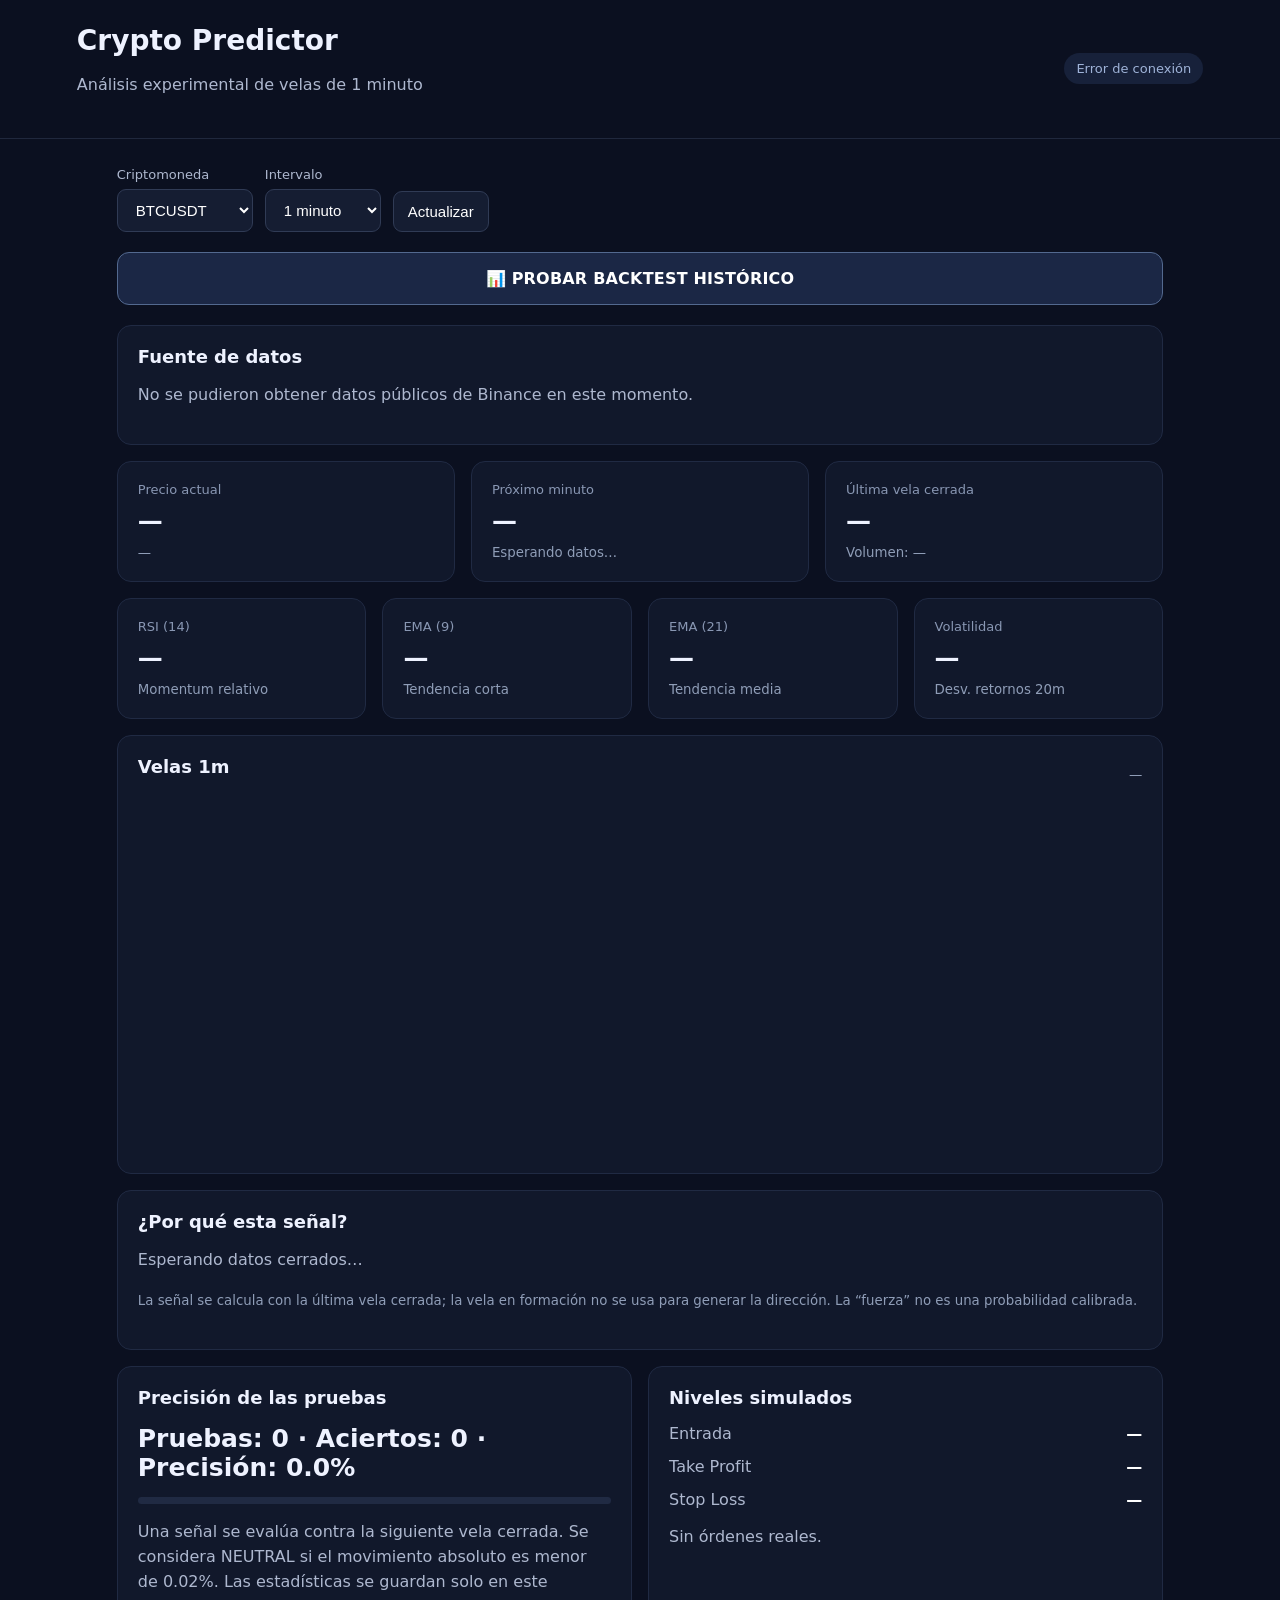
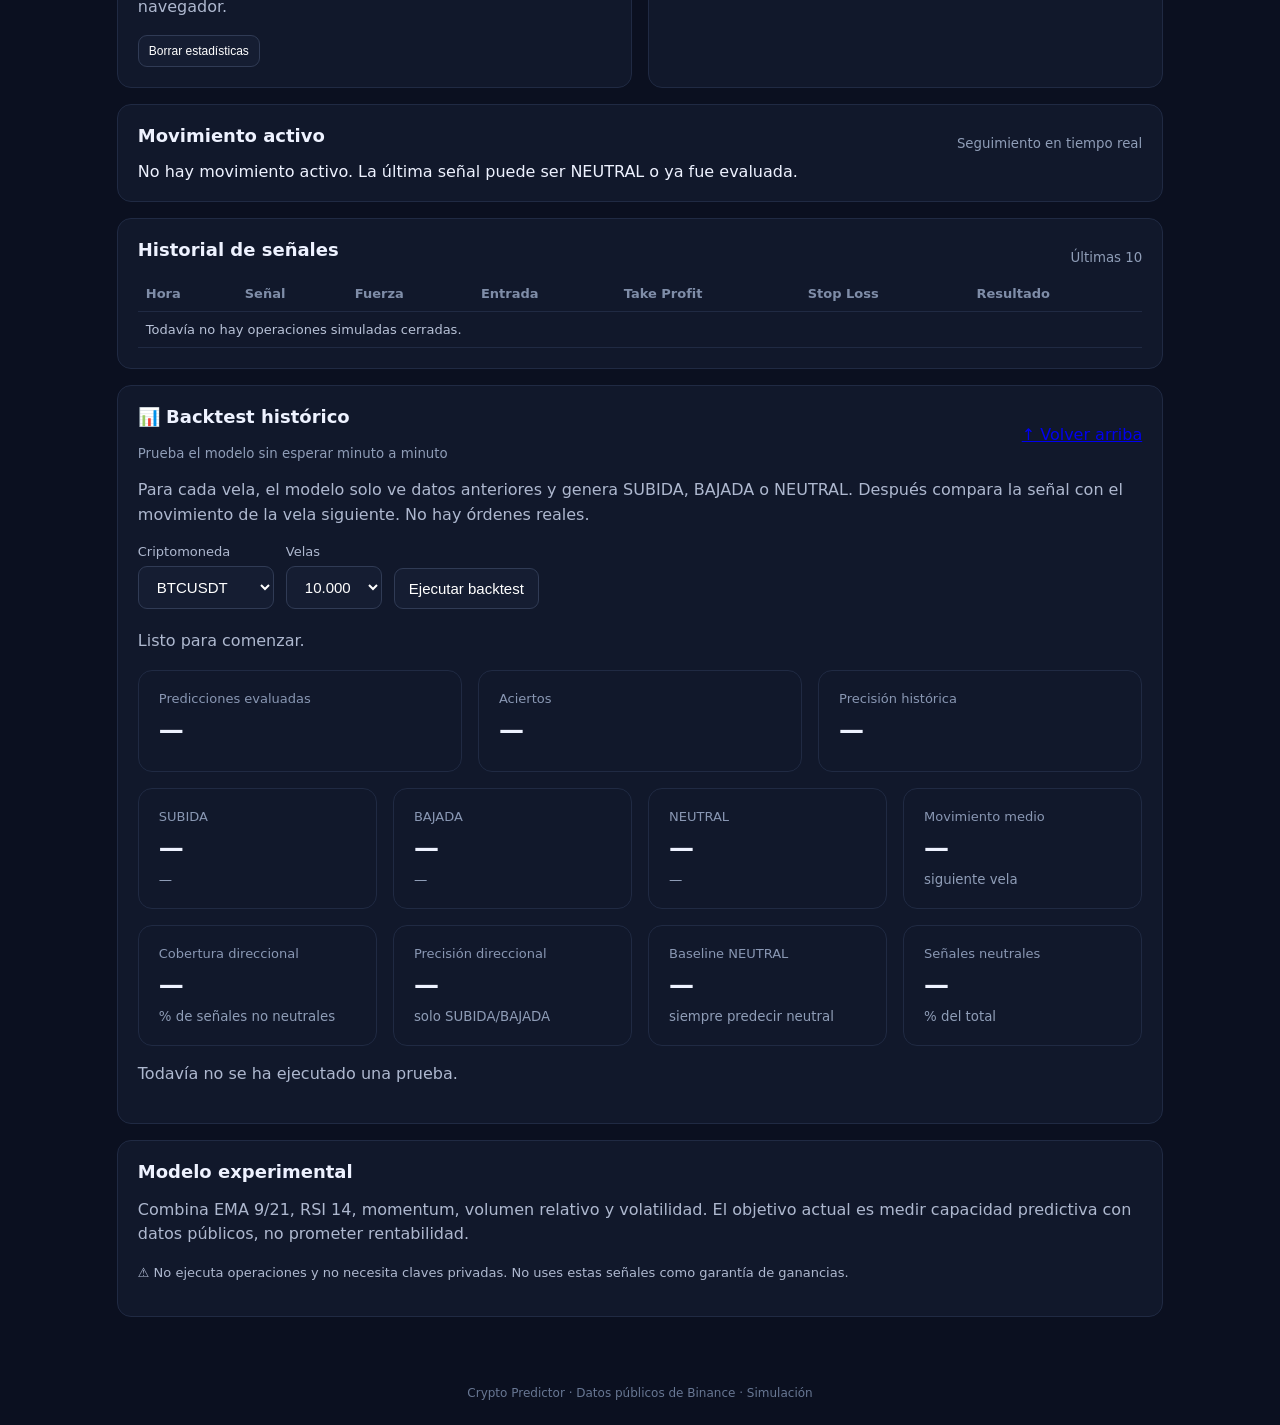
<file: index.html>
<!doctype html>
<html lang="es">
<head><meta charset="UTF-8"><meta name="viewport" content="width=device-width,initial-scale=1"><title>Crypto Predictor</title><link rel="stylesheet" href="style.css"></head>
<body id="top">
<header><div><h1>Crypto Predictor</h1><p>Análisis experimental de velas de 1 minuto</p></div><span id="status" class="status">Conectando…</span></header>
<main>
<section class="toolbar"><label>Criptomoneda<select id="symbol"><option>BTCUSDT</option><option>ETHUSDT</option><option>BNBUSDT</option><option>SOLUSDT</option><option>XRPUSDT</option><option>DOGEUSDT</option><option>ADAUSDT</option><option>AVAXUSDT</option></select></label><button id="refresh">Actualizar</button></section>
<a class="backtest-cta" href="#backtest">📊 PROBAR BACKTEST HISTÓRICO</a>
<section class="panel"><h2>Fuente de datos</h2><p id="dataInfo">Binance · velas de 1 minuto · esperando datos…</p></section>
<section class="grid cards"><article><span>Precio actual</span><b id="price">—</b><small id="change">—</small></article><article><span>Próximo minuto</span><b id="signal">—</b><small id="confidence">Esperando datos…</small></article><article><span>Última vela cerrada</span><b id="candle">—</b><small id="volume">Volumen: —</small></article></section>
<section class="grid indicators"><article><span>RSI (14)</span><b id="rsi">—</b><small>Momentum relativo</small></article><article><span>EMA (9)</span><b id="ema9">—</b><small>Tendencia corta</small></article><article><span>EMA (21)</span><b id="ema21">—</b><small>Tendencia media</small></article><article><span>Volatilidad</span><b id="volatility">—</b><small>Desv. retornos 20m</small></article></section>
<section class="panel"><div class="title"><h2>Velas 1m</h2><small id="updated">—</small></div><canvas id="chart"></canvas></section>
<section class="panel"><h2>¿Por qué esta señal?</h2><p id="signalReason">Esperando datos cerrados…</p><p><small>La señal se calcula con la última vela cerrada; la vela en formación no se usa para generar la dirección. La “fuerza” no es una probabilidad calibrada.</small></p></section>
<section class="grid two"><article><h2>Precisión de las pruebas</h2><b id="stats">Pruebas: 0 · Aciertos: 0 · Precisión: 0.0%</b><div class="progress"><i id="accuracyBar"></i></div><p>Una señal se evalúa contra la siguiente vela cerrada. Se considera NEUTRAL si el movimiento absoluto es menor de 0.02%. Las estadísticas se guardan solo en este navegador.</p><button id="clearStats" class="secondary">Borrar estadísticas</button></article><article><h2>Niveles simulados</h2><div class="levels"><div>Entrada <b id="entry">—</b></div><div>Take Profit <b id="tp">—</b></div><div>Stop Loss <b id="sl">—</b></div></div><p id="riskNote">Sin órdenes reales.</p></article></section>
<section class="panel"><div class="title"><h2>Historial de señales</h2><small>Últimas 10</small></div><div class="table-wrap"><table><thead><tr><th>Hora</th><th>Señal</th><th>Fuerza</th><th>Resultado</th></tr></thead><tbody id="history"></tbody></table></div></section>
<section id="backtest" class="panel backtest-panel"><div class="title"><div><h2>📊 Backtest histórico</h2><small>Prueba el modelo sin esperar minuto a minuto</small></div><a class="button-link secondary-link" href="#top">↑ Volver arriba</a></div>
<p>Para cada vela, el modelo solo ve datos anteriores y genera SUBIDA, BAJADA o NEUTRAL. Después compara la señal con el movimiento de la vela siguiente. No hay órdenes reales.</p>
<div class="toolbar"><label>Criptomoneda<select id="btSymbol"><option>BTCUSDT</option><option>ETHUSDT</option><option>BNBUSDT</option><option>SOLUSDT</option><option>XRPUSDT</option><option>DOGEUSDT</option><option>ADAUSDT</option><option>AVAXUSDT</option></select></label><label>Velas<select id="btCount"><option value="1000">1.000</option><option value="5000">5.000</option><option value="10000" selected>10.000</option></select></label><button id="runBacktest">Ejecutar backtest</button></div>
<p id="btProgress">Listo para comenzar.</p>
<div class="grid"><article><span>Predicciones evaluadas</span><b id="btTests">—</b></article><article><span>Aciertos</span><b id="btWins">—</b></article><article><span>Precisión histórica</span><b id="btAccuracy">—</b></article></div>
<div class="grid indicators"><article><span>SUBIDA</span><b id="btUp">—</b><small id="btUpAcc">—</small></article><article><span>BAJADA</span><b id="btDown">—</b><small id="btDownAcc">—</small></article><article><span>NEUTRAL</span><b id="btNeutral">—</b><small id="btNeutralAcc">—</small></article><article><span>Movimiento medio</span><b id="btMove">—</b><small>siguiente vela</small></article></div>
<div class="grid indicators"><article><span>Cobertura direccional</span><b id="btCoverage">—</b><small>% de señales no neutrales</small></article><article><span>Precisión direccional</span><b id="btDirectional">—</b><small>solo SUBIDA/BAJADA</small></article><article><span>Baseline NEUTRAL</span><b id="btBaseline">—</b><small>siempre predecir neutral</small></article><article><span>Señales neutrales</span><b id="btNeutralRate">—</b><small>% del total</small></article></div>
<p id="btResult">Todavía no se ha ejecutado una prueba.</p>
</section>
<section class="panel"><h2>Modelo experimental</h2><p>Combina EMA 9/21, RSI 14, momentum, volumen relativo y volatilidad. El objetivo actual es medir capacidad predictiva con datos públicos, no prometer rentabilidad.</p><p class="warning">⚠️ No ejecuta operaciones y no necesita claves privadas. No uses estas señales como garantía de ganancias.</p></section>
</main><footer>Crypto Predictor · Datos públicos de Binance · Simulación</footer>
<script src="app.js?v=20260827-2"></script>
<script>
const BT_API='https://api.binance.com/api/v3',BT_TH=.02,bt=id=>document.getElementById(id);
const btEma=(a,n)=>{const k=2/(n+1);let v=a[0].c;for(let i=1;i<a.length;i++)v=a[i].c*k+v*(1-k);return v};
function btRsi(a,n=14){if(a.length<n+1)return 50;let g=0,l=0;for(let i=a.length-n;i<a.length;i++){const d=a[i].c-a[i-1].c;if(d>0)g+=d;else l-=d}return l?100-100/(1+g/l):100}
function btSignal(a){if(a.length<25)return 'NEUTRAL';const last=a.at(-1),prev=a.at(-2),e9=btEma(a,9),e21=btEma(a,21),rs=btRsi(a),mom=(last.c-prev.c)/prev.c*100,av=a.slice(-20).reduce((s,x)=>s+x.v,0)/Math.min(20,a.length),vr=av?last.v/av:1;let score=0;score+=last.c>e9?.8:-.8;score+=e9>e21?1:-1;score+=mom>0?.8:-.8;if(rs>55)score+=.5;else if(rs<45)score-=.5;if(vr>1.2)score+=mom>0?.3:-.3;return score>=1.4?'SUBIDA':score<=-1.4?'BAJADA':'NEUTRAL'}
function btTarget(a,b){const p=(b.c/a.c-1)*100;return p>BT_TH?'SUBIDA':p<-BT_TH?'BAJADA':'NEUTRAL'}
async function btGet(s,total){let all=[],end=Date.now();while(all.length<total){const lim=Math.min(1000,total-all.length),r=await fetch(`${BT_API}/klines?symbol=${s}&interval=1m&limit=${lim}&endTime=${end}`,{cache:'no-store'});if(!r.ok)throw Error('Binance respondió '+r.status);const d=await r.json();if(!d.length)break;const part=d.map(x=>({t:x[0],o:+x[1],h:+x[2],l:+x[3],c:+x[4],v:+x[5]}));all=part.concat(all);end=part[0].t-1;bt('btProgress').textContent=`Descargando histórico: ${all.length.toLocaleString()} / ${total.toLocaleString()} velas…`;if(part.length<lim)break}return all.filter(x=>x.t+60000<=Date.now()).slice(-total)}
function btRun(a){const rows=[];for(let i=30;i<a.length-1;i++){const pred=btSignal(a.slice(0,i+1)),actual=btTarget(a[i],a[i+1]),move=Math.abs((a[i+1].c/a[i].c-1)*100);rows.push({pred,actual,move})}const n=rows.length,w=rows.filter(x=>x.pred===x.actual).length,acc=n?w/n*100:0,dir=rows.filter(x=>x.pred!=='NEUTRAL'),dirWins=dir.filter(x=>x.pred===x.actual).length,neutral=rows.filter(x=>x.pred==='NEUTRAL'),actualNeutral=rows.filter(x=>x.actual==='NEUTRAL').length;bt('btTests').textContent=n.toLocaleString();bt('btWins').textContent=w.toLocaleString();bt('btAccuracy').textContent=acc.toFixed(2)+'%';bt('btCoverage').textContent=n?(dir.length/n*100).toFixed(1)+'%':'—';bt('btDirectional').textContent=dir.length?(dirWins/dir.length*100).toFixed(2)+'%':'—';bt('btBaseline').textContent=n?(actualNeutral/n*100).toFixed(2)+'%':'—';bt('btNeutralRate').textContent=n?(neutral.length/n*100).toFixed(1)+'%':'—';for(const t of ['SUBIDA','BAJADA','NEUTRAL']){const r=rows.filter(x=>x.pred===t),z=r.filter(x=>x.pred===x.actual).length,id=t==='SUBIDA'?'btUp':t==='BAJADA'?'btDown':'btNeutral';bt(id).textContent=r.length.toLocaleString();bt(id+'Acc').textContent=r.length?`Acierto ${((z/r.length)*100).toFixed(1)}%`:'Sin señales'}const avg=n?rows.reduce((s,x)=>s+x.move,0)/n:0;bt('btMove').textContent=avg.toFixed(4)+'%';bt('btResult').textContent=`${n.toLocaleString()} predicciones evaluadas: ${w.toLocaleString()} aciertos (${acc.toFixed(2)}%). Direccional: ${dir.length.toLocaleString()} señales, ${dir.length?(dirWins/dir.length*100).toFixed(2):'0.00'}% de acierto. Cobertura: ${n?(dir.length/n*100).toFixed(1):'0.0'}%. Resultado histórico, no probabilidad futura.`}
bt('runBacktest').onclick=async()=>{const b=bt('runBacktest');b.disabled=true;try{const n=+bt('btCount').value,s=bt('btSymbol').value;bt('btProgress').textContent='Iniciando…';const a=await btGet(s,n);if(a.length<100)throw Error('No se obtuvieron suficientes velas');btRun(a);bt('btProgress').textContent=`Prueba terminada · ${s} · ${a.length.toLocaleString()} velas.`}catch(e){bt('btResult').textContent='Error: '+e.message;bt('btProgress').textContent='No se pudo completar el backtest.'}finally{b.disabled=false}};
</script>
<script src="advanced.js"></script>
</body></html>
</file>
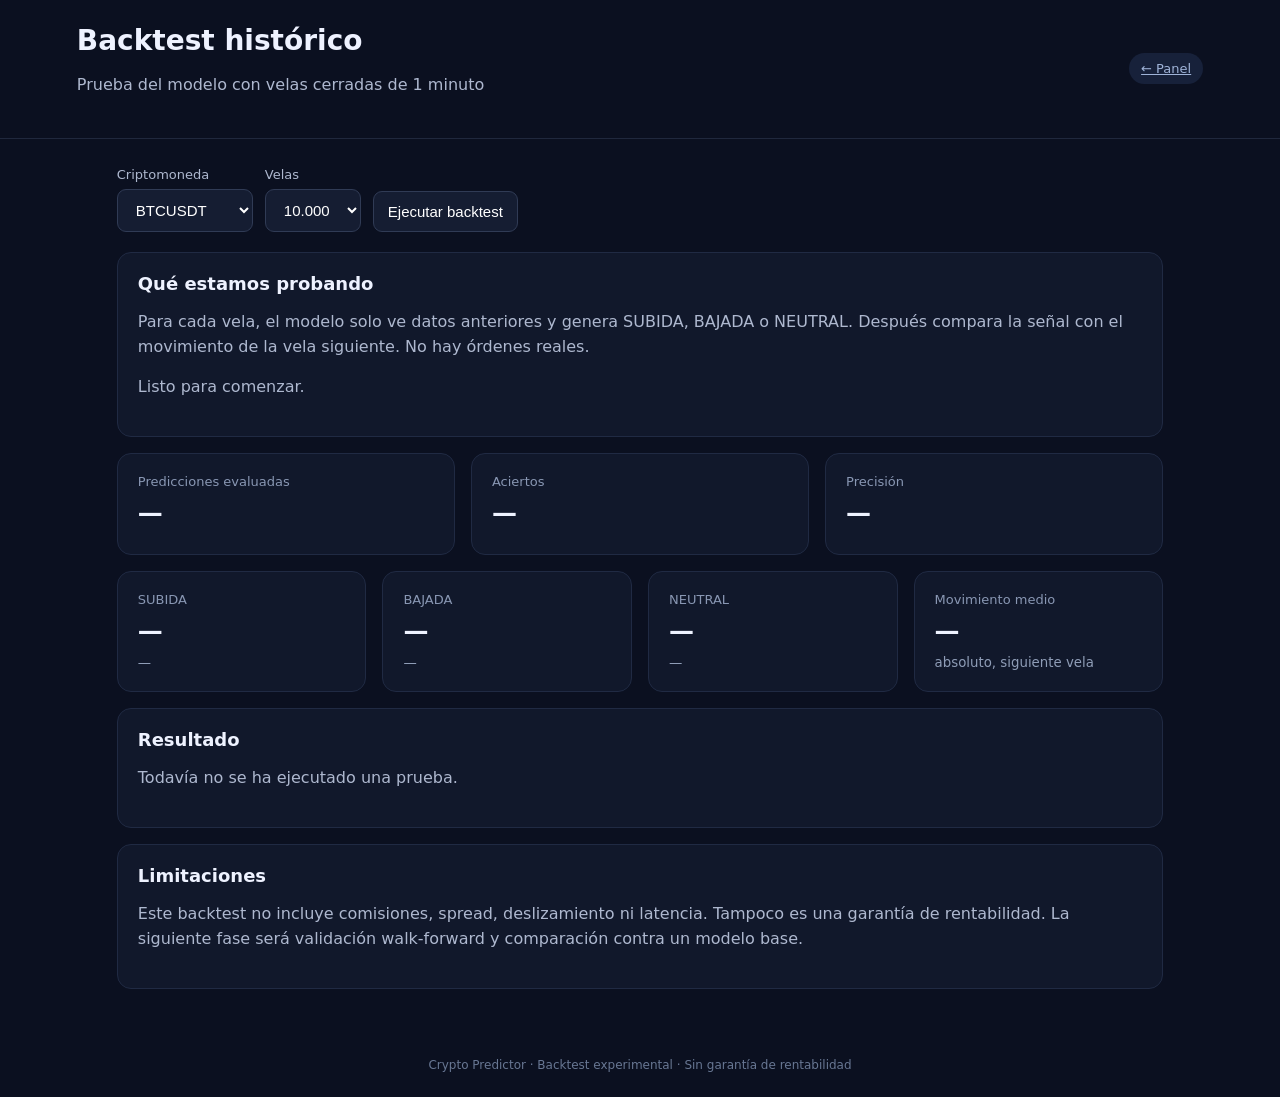
<file: backtest.html>
<!doctype html>
<html lang="es"><head><meta charset="UTF-8"><meta name="viewport" content="width=device-width,initial-scale=1"><title>Crypto Predictor · Backtest</title><link rel="stylesheet" href="style.css"></head>
<body><header><div><h1>Backtest histórico</h1><p>Prueba del modelo con velas cerradas de 1 minuto</p></div><a class="status" href="/">← Panel</a></header><main>
<section class="toolbar"><label>Criptomoneda<select id="symbol"><option>BTCUSDT</option><option>ETHUSDT</option><option>BNBUSDT</option><option>SOLUSDT</option><option>XRPUSDT</option><option>DOGEUSDT</option><option>ADAUSDT</option><option>AVAXUSDT</option></select></label><label>Velas<select id="count"><option value="1000">1.000</option><option value="5000">5.000</option><option value="10000" selected>10.000</option></select></label><button id="run">Ejecutar backtest</button></section>
<section class="panel"><h2>Qué estamos probando</h2><p>Para cada vela, el modelo solo ve datos anteriores y genera SUBIDA, BAJADA o NEUTRAL. Después compara la señal con el movimiento de la vela siguiente. No hay órdenes reales.</p><p id="progress">Listo para comenzar.</p></section>
<section class="grid"><article><span>Predicciones evaluadas</span><b id="tests">—</b></article><article><span>Aciertos</span><b id="wins">—</b></article><article><span>Precisión</span><b id="accuracy">—</b></article></section>
<section class="grid indicators"><article><span>SUBIDA</span><b id="up">—</b><small id="upAcc">—</small></article><article><span>BAJADA</span><b id="down">—</b><small id="downAcc">—</small></article><article><span>NEUTRAL</span><b id="neutral">—</b><small id="neutralAcc">—</small></article><article><span>Movimiento medio</span><b id="move">—</b><small>absoluto, siguiente vela</small></article></section>
<section class="panel"><h2>Resultado</h2><p id="result">Todavía no se ha ejecutado una prueba.</p></section>
<section class="panel"><h2>Limitaciones</h2><p>Este backtest no incluye comisiones, spread, deslizamiento ni latencia. Tampoco es una garantía de rentabilidad. La siguiente fase será validación walk-forward y comparación contra un modelo base.</p></section>
</main><footer>Crypto Predictor · Backtest experimental · Sin garantía de rentabilidad</footer>
<script>
const API='https://api.binance.com/api/v3',TH=.02,$=id=>document.getElementById(id);
const ema=(a,n)=>{const k=2/(n+1);let v=a[0].c;for(let i=1;i<a.length;i++)v=a[i].c*k+v*(1-k);return v};
function rsi(a,n=14){if(a.length<n+1)return 50;let g=0,l=0;for(let i=a.length-n;i<a.length;i++){const d=a[i].c-a[i-1].c;if(d>0)g+=d;else l-=d}return l?100-100/(1+g/l):100}
function signal(a){if(a.length<25)return 'NEUTRAL';const last=a.at(-1),prev=a.at(-2),e9=ema(a,9),e21=ema(a,21),rs=rsi(a),mom=(last.c-prev.c)/prev.c*100,av=a.slice(-20).reduce((s,x)=>s+x.v,0)/Math.min(20,a.length),vr=av?last.v/av:1;let score=0;score+=last.c>e9?.8:-.8;score+=e9>e21?1:-1;score+=mom>0?.8:-.8;if(rs>55)score+=.5;else if(rs<45)score-=.5;if(vr>1.2)score+=mom>0?.3:-.3;return score>=1.4?'SUBIDA':score<=-1.4?'BAJADA':'NEUTRAL'}
function target(a,b){const p=(b.c/a.c-1)*100;return p>TH?'SUBIDA':p<-TH?'BAJADA':'NEUTRAL'}
async function getKlines(s,total){let all=[],end=Date.now();while(all.length<total){const lim=Math.min(1000,total-all.length),r=await fetch(`${API}/klines?symbol=${s}&interval=1m&limit=${lim}&endTime=${end}`,{cache:'no-store'});if(!r.ok)throw Error('Binance respondió '+r.status);const d=await r.json();if(!d.length)break;const part=d.map(x=>({t:x[0],o:+x[1],h:+x[2],l:+x[3],c:+x[4],v:+x[5]}));all=part.concat(all);end=part[0].t-1;$('progress').textContent=`Descargando histórico: ${all.length.toLocaleString()} / ${total.toLocaleString()} velas…`;if(part.length<lim)break}return all.filter(x=>x.t+60000<=Date.now()).slice(-total)}
function runTest(a){const rows=[];for(let i=30;i<a.length-1;i++){const pred=signal(a.slice(0,i+1)),actual=target(a[i],a[i+1]),move=Math.abs((a[i+1].c/a[i].c-1)*100);rows.push({pred,actual,move})}const n=rows.length,w=rows.filter(x=>x.pred===x.actual).length,acc=n?w/n*100:0;$('tests').textContent=n.toLocaleString();$('wins').textContent=w.toLocaleString();$('accuracy').textContent=acc.toFixed(2)+'%';for(const t of ['SUBIDA','BAJADA','NEUTRAL']){const r=rows.filter(x=>x.pred===t),z=r.filter(x=>x.pred===x.actual).length;const id=t==='SUBIDA'?'up':t==='BAJADA'?'down':'neutral';const aid=id+'Acc';$(id).textContent=r.length.toLocaleString();$(aid).textContent=r.length?`Acierto ${((z/r.length)*100).toFixed(1)}%`:'Sin señales'}const avg=n?rows.reduce((s,x)=>s+x.move,0)/n:0;$('move').textContent=avg.toFixed(4)+'%';$('result').textContent=`${n.toLocaleString()} predicciones evaluadas: ${w.toLocaleString()} aciertos (${acc.toFixed(2)}%). El resultado es histórico y no representa una probabilidad futura.`}
$('run').onclick=async()=>{const b=$('run');b.disabled=true;try{const n=+$('count').value,s=$('symbol').value;$('progress').textContent='Iniciando…';const a=await getKlines(s,n);if(a.length<100)throw Error('No se obtuvieron suficientes velas');runTest(a);$('progress').textContent=`Prueba terminada · ${s} · ${a.length.toLocaleString()} velas.`}catch(e){$('result').textContent='Error: '+e.message;$('progress').textContent='No se pudo completar el backtest.'}finally{b.disabled=false}};
</script></body></html>
</file>
<file: style.css>
*{box-sizing:border-box}body{margin:0;background:#0b1020;color:#eef2ff;font-family:Inter,system-ui,sans-serif}header{padding:24px 6%;display:flex;justify-content:space-between;align-items:center;border-bottom:1px solid #20283d}h1{margin:0;font-size:28px}h2{margin:0 0 16px;font-size:18px}p{color:#aeb8cf;line-height:1.55}.status{padding:8px 12px;border-radius:20px;background:#17213a;color:#9fb3d8;font-size:13px}main{max-width:1200px;margin:auto;padding:28px 6%}.toolbar{display:flex;gap:12px;align-items:end;margin-bottom:20px}label{color:#aeb8cf;font-size:13px;display:flex;flex-direction:column;gap:7px}select,button{background:#151d32;color:#fff;border:1px solid #303b55;border-radius:9px;padding:11px 14px;font-size:15px}button{cursor:pointer}button:hover{border-color:#6e7fa5}.secondary{font-size:12px;padding:8px 10px}.backtest-cta{display:flex;align-items:center;justify-content:center;width:100%;margin:0 0 20px;padding:16px 18px;border-radius:12px;background:#1b2745;border:1px solid #53698f;color:#fff;text-decoration:none;font-weight:700;font-size:16px;letter-spacing:.2px}.backtest-cta:hover{background:#223154;border-color:#8298c2}.grid{display:grid;grid-template-columns:repeat(3,1fr);gap:16px;margin-bottom:16px}.grid.two{grid-template-columns:1fr 1fr}.indicators{grid-template-columns:repeat(4,1fr)}article,.panel{background:#11182b;border:1px solid #202a43;border-radius:14px;padding:20px}article>span{display:block;color:#8997b3;font-size:13px;margin-bottom:9px}article>b{display:block;font-size:25px;margin-bottom:7px}small{color:#8f9db7}.panel{margin-bottom:16px}.title{display:flex;justify-content:space-between;align-items:center}canvas{width:100%;height:360px;display:block}.levels{display:grid;gap:14px}.levels div{display:flex;justify-content:space-between;color:#aeb8cf}.levels b{color:#fff}.progress{height:7px;background:#202a43;border-radius:8px;overflow:hidden;margin:15px 0}.progress i{display:block;height:100%;width:0%;background:#7f8aa5;transition:width .3s}.table-wrap{overflow-x:auto}table{width:100%;border-collapse:collapse;font-size:13px}th,td{text-align:left;padding:10px 8px;border-bottom:1px solid #202a43;color:#b8c2d7}th{color:#7f8da8}.warning{font-size:13px}footer{text-align:center;padding:25px;color:#687793;font-size:12px}@media(max-width:800px){.grid,.grid.two,.indicators{grid-template-columns:1fr 1fr}}@media(max-width:600px){header{align-items:flex-start;gap:15px;flex-direction:column}.grid,.grid.two,.indicators{grid-template-columns:1fr}main{padding:22px 4%}canvas{height:280px}.toolbar{flex-wrap:wrap}.backtest-cta{font-size:15px;padding:15px 12px}}
</file>
